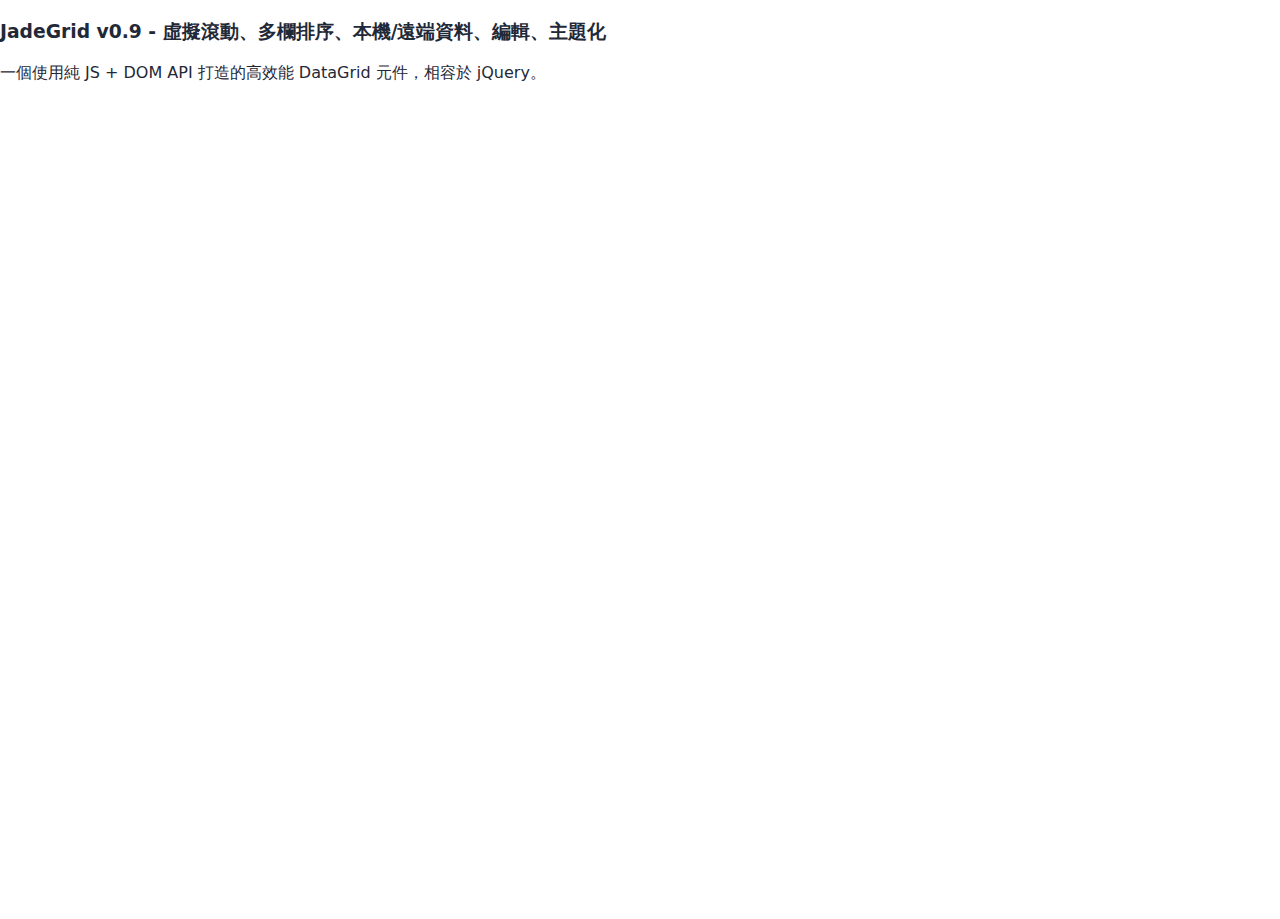
<file: index.html>
<!DOCTYPE html>
<html lang="en">
<head>
    <meta charset="UTF-8">
    <meta name="viewport" content="width=device-width, initial-scale=1.0">
    <title>JadeGrid v0.9 - Demo</title>
    <link rel="stylesheet" href="jadeGrid.css?v=2">
</head>
<body>
    <h3>JadeGrid v0.9 - 虛擬滾動、多欄排序、本機/遠端資料、編輯、主題化</h3>
    <p>一個使用純 JS + DOM API 打造的高效能 DataGrid 元件，相容於 jQuery。</p>
    <div id="grid"></div>

    <script src="https://code.jquery.com/jquery-3.7.1.min.js" integrity="sha256-/JqT3SQfawRcv/BIHPThkBvs0OEvtFFmqPF/lYI/Cxo=" crossorigin="anonymous"></script>
    <script src="sampledata.js?v=2"></script>
    <script src="jadeGrid.js?v=2" defer></script>
    <script>
      $(function() {
        var grid = new JadeGrid($('#grid')[0], {
          data: sampleData,
          columns: [
            { field: 'id', text: 'ID', width: 80, editable: false },
            { field: 'name', text: 'Name', width: 200 },
            { field: 'age', text: 'Age', width: 100, type: 'number' },
            { field: 'city', text: 'City', width: 200 }
          ],
          height: 520,
          pager: {
            pageSize: 10
          },
          rowNumbers: true,
          editable: true,
          sortable: true,
          onLoaded: function() {
            console.log('Grid loaded!');
          },
          onError: function(msg) {
            console.error('Grid Error:', msg);
          }
        });
      });
    </script>

</body>
</html>
</file>
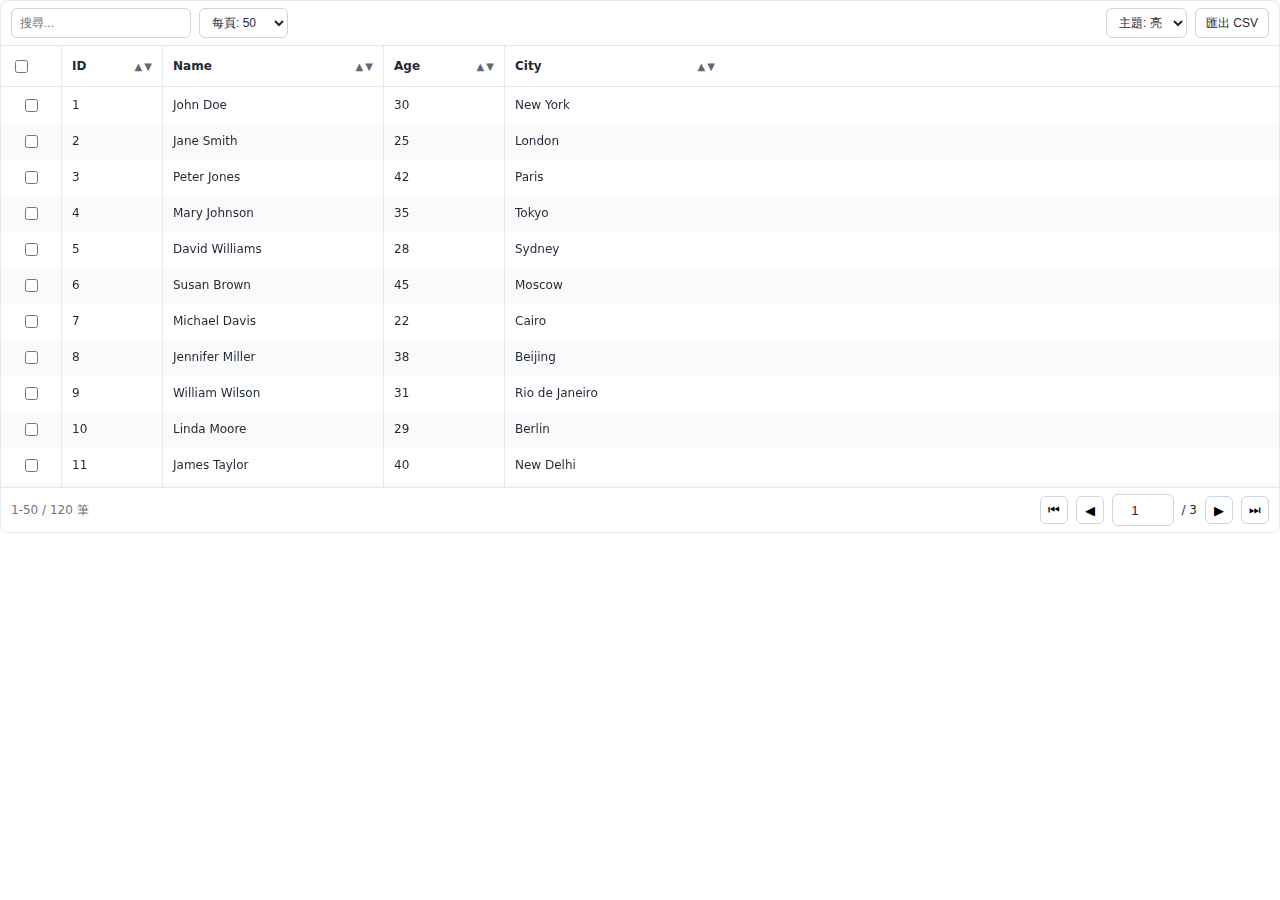
<file: sample.html>
<!DOCTYPE html>
<html>
<head>
    <meta charset="UTF-8">
    <title>JadeGrid - API Data</title>
    <link rel="stylesheet" href="jadeGrid.css">
    <script src="https://code.jquery.com/jquery-3.7.1.min.js"></script>
    <script src="jadeGrid.js"></script>
</head>
<body>
    <div id="grid"></div>

    <script>
        document.addEventListener("DOMContentLoaded", function() {
            fetch('data.json')
                .then(response => response.json())
                .then(data => {
                    new JadeGrid(document.querySelector('#grid'), {
                        data: data,
                        columns: [
                            { field: 'id', title: 'ID', width: 80 },
                            { field: 'name', title: 'Name', width: 200 },
                            { field: 'age', title: 'Age', width: 100 },
                            { field: 'city', title: 'City', width: 200 }
                        ],
                        height: 400,
                        pager: true,
                        rowNumbers: true,
                        editable: true,
                        sortable: true
                    });
                });
        });
    </script>
</body>
</html>
</file>
<file: jadeGrid.css>
/* ===== JadeGrid 核心主題（靈感：AG Grid 主題化 + Grid.js 簡潔樣式） ===== */
    :root {
      --jdg-font: system-ui, -apple-system, Segoe UI, Roboto, Noto Sans, PingFang TC, Hiragino Sans, "Microsoft JhengHei", Arial, sans-serif;
      --jdg-bg: #ffffff;
      --jdg-fg: #1f2937;
      --jdg-muted: #6b7280;
      --jdg-accent: #2f7efb;
      --jdg-border: #e5e7eb;
      --jdg-row-hover: #f9fafb;
      --jdg-row-alt: #fafafa;
      --jdg-focus: rgba(47, 126, 251, 0.35);
      --jdg-danger: #dc2626;
      --jdg-success: #16a34a;
      --jdg-warning: #d97706;
      --jdg-control-bg: #ffffff;
      --jdg-control-border: #cbd5e1;
      --jdg-scrollbar: #c7d2fe;
      --jdg-radius: 8px;
      --jdg-spacing: 8px;
      --jdg-row-height: 36px;
      --jdg-header-height: 40px;
      --jdg-toolbar-h: 44px;
      --jdg-z-header: 5;
      --jdg-z-editor: 10;
    }
    [data-theme="dark"] {
      --jdg-bg: #0f172a;
      --jdg-fg: #e5e7eb;
      --jdg-muted: #9ca3af;
      --jdg-border: #1f2937;
      --jdg-row-hover: #111827;
      --jdg-row-alt: #0b1222;
      --jdg-control-bg: #0b1222;
      --jdg-control-border: #334155;
      --jdg-scrollbar: #334155;
      --jdg-focus: rgba(56, 189, 248, 0.35);
    }

    html, body {
      height: 100%;
      margin: 0;
      background: var(--jdg-bg);
      color: var(--jdg-fg);
      font-family: var(--jdg-font);
      -webkit-font-smoothing: antialiased;
      -moz-osx-font-smoothing: grayscale;
    }

    /* 容器 */
    .jdg {
      --jdg-gridline: 1px solid var(--jdg-border);
      border: var(--jdg-gridline);
      border-radius: var(--jdg-radius);
      background: var(--jdg-bg);
      display: flex;
      flex-direction: column;
      min-height: 240px;
      overflow: hidden;
    }

    /* 工具列 */
    .jdg-toolbar {
      height: var(--jdg-toolbar-h);
      display: flex;
      align-items: center;
      gap: 8px;
      padding: 0 calc(var(--jdg-spacing) * 1.25);
      border-bottom: var(--jdg-gridline);
      background: var(--jdg-bg);
    }
    .jdg-toolbar .jdg-spacer { flex: 1; }
    .jdg-btn {
      height: 30px;
      border-radius: 6px;
      border: 1px solid var(--jdg-control-border);
      background: var(--jdg-control-bg);
      color: var(--jdg-fg);
      font-size: 12px;
      padding: 0 10px;
      cursor: pointer;
    }
    .jdg-btn.primary {
      border-color: var(--jdg-accent);
      background: var(--jdg-accent);
      color: #fff;
    }
    .jdg-input, .jdg-select {
      height: 30px;
      border-radius: 6px;
      border: 1px solid var(--jdg-control-border);
      background: var(--jdg-control-bg);
      color: var(--jdg-fg);
      font-size: 12px;
      padding: 0 8px;
      outline: none;
    }
    .jdg-input:focus, .jdg-select:focus {
      box-shadow: 0 0 0 3px var(--jdg-focus);
      border-color: var(--jdg-accent);
    }

    /* 表頭 */
    .jdg-header {
      position: sticky;
      top: 0;
      z-index: var(--jdg-z-header);
      background: var(--jdg-bg);
      border-bottom: var(--jdg-gridline);
    }
    .jdg-header-row, .jdg-row {
      display: flex;
      align-items: stretch;
    }
    .jdg-header-row {
      height: var(--jdg-header-height);
      user-select: none;
    }
    .jdg-header-cell, .jdg-cell {
      display: inline-flex;
      align-items: center;
      gap: 6px;
      padding: 0 10px;
      border-right: var(--jdg-gridline);
      overflow: hidden;
      white-space: nowrap;
      text-overflow: ellipsis;
    }
    .jdg-header-cell {
      font-weight: 600;
      font-size: 12px;
      background: var(--jdg-bg);
      position: relative;
    }
    .jdg-header-cell:last-child, .jdg-cell:last-child {
      border-right: none;
    }
    .jdg-sort {
      margin-left: auto;
      display: inline-flex;
      gap: 2px;
      opacity: .7;
      font-size: 10px;
    }
    .jdg-sort .active { color: var(--jdg-accent); opacity: 1; }
    .jdg-resizer {
      position: absolute;
      right: 0; top: 0; bottom: 0;
      width: 6px;
      cursor: col-resize;
      background: transparent;
    }
    .jdg-resizer:hover { background: rgba(127,127,127,.15); }

    /* 內容區（虛擬化） */
    .jdg-body {
      position: relative;
      overflow: auto;
      will-change: transform;
      background: var(--jdg-bg);
      height: 60vh; /* 若未指定高度，採預設比例高度 */
    }
    .jdg-virtual-spacer {
      width: 1px;
      opacity: 0;
    }
    .jdg-rows-layer {
      position: absolute;
      left: 0; top: 0; right: 0;
      will-change: transform;
    }
    .jdg-row {
      position: absolute;
      left: 0; right: 0;
      height: var(--jdg-row-height);
      border-bottom: var(--jdg-gridline);
      background: var(--jdg-bg);
      transition: background-color .12s ease;
    }
    .jdg-row:nth-child(even) { background: var(--jdg-row-alt); }
    .jdg-row:hover { background: var(--jdg-row-hover); }
    .jdg-row.selected { outline: 2px solid var(--jdg-accent); outline-offset: -2px; }
    .jdg-cell {
      font-size: 12px;
      height: 100%;
    }
    .jdg-cell.align-right { justify-content: flex-end; }
    .jdg-cell.align-center { justify-content: center; }

    /* 編輯器 */
    .jdg-editor {
      position: absolute;
      z-index: var(--jdg-z-editor);
      background: var(--jdg-control-bg);
      color: var(--jdg-fg);
      border: 1px solid var(--jdg-accent);
      border-radius: 6px;
      padding: 0;
      display: inline-flex;
      align-items: center;
      overflow: hidden;
      height: calc(var(--jdg-row-height) - 6px);
      box-shadow: 0 0 0 3px var(--jdg-focus);
    }
    .jdg-editor input, .jdg-editor select {
      height: 100%;
      border: none;
      outline: none;
      padding: 0 8px;
      background: transparent;
      color: inherit;
      font-size: 12px;
      min-width: 60px;
    }
    .jdg-validate-msg {
      position: absolute;
      margin-top: calc(var(--jdg-row-height) - 2px);
      background: #111827;
      color: #fff;
      padding: 4px 8px;
      border-radius: 6px;
      font-size: 11px;
      white-space: nowrap;
      transform: translateY(4px);
    }

    /* 分頁列 */
    .jdg-footer {
      border-top: var(--jdg-gridline);
      background: var(--jdg-bg);
      display: flex;
      align-items: center;
      gap: 8px;
      padding: 6px calc(var(--jdg-spacing) * 1.25);
      font-size: 12px;
    }
    .jdg-footer .stats { color: var(--jdg-muted); margin-right: auto; }
    .jdg-page-btn {
      height: 28px; width: 28px;
      border: 1px solid var(--jdg-control-border);
      background: var(--jdg-control-bg);
      border-radius: 6px;
      cursor: pointer;
    }
    .jdg-footer input[type="number"] {
      width: 56px;
      text-align: center;
      height: 28px;
      border-radius: 6px;
      border: 1px solid var(--jdg-control-border);
      background: var(--jdg-control-bg);
      color: var(--jdg-fg);
      outline: none;
    }

    /* 捲軸（美化但保持原生） */
    .jdg-body::-webkit-scrollbar {
      width: 10px; height: 10px;
    }
    .jdg-body::-webkit-scrollbar-thumb {
      background-color: var(--jdg-scrollbar);
      border-radius: 6px;
      border: 2px solid transparent;
      background-clip: content-box;
    }

    /* 小螢幕最佳化 */
    @media (max-width: 600px) {
      .jdg-toolbar { flex-wrap: wrap; height: auto; padding: 8px; gap: 6px; }
      .jdg-footer { flex-wrap: wrap; gap: 6px; }
      .jdg { border-radius: 0; border-left: none; border-right: none; }
    }
</file>
